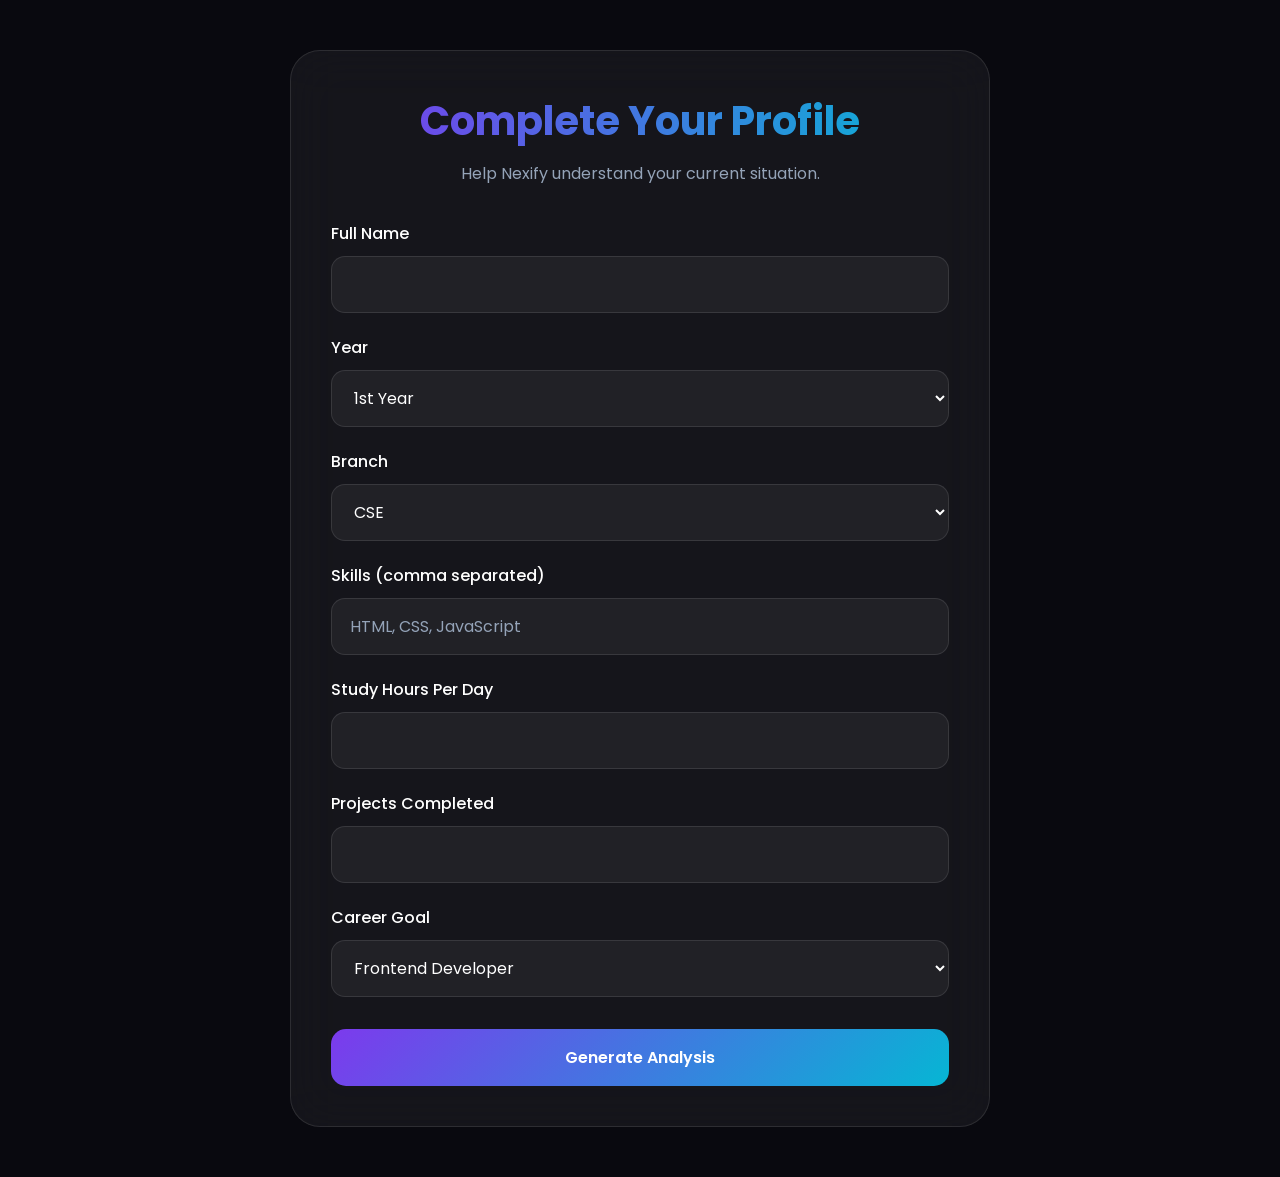
<file: missions.html>
<!DOCTYPE html>
<html lang="en">

<head>

    <meta charset="UTF-8">

    <meta name="viewport"
          content="width=device-width, initial-scale=1.0">

    <title>
        Nexify | AI Daily Growth Engine
    </title>

    <link rel="stylesheet"
          href="css/style.css">

    <link rel="stylesheet"
          href="css/missions.css">

    <link href="https://fonts.googleapis.com/css2?family=Poppins:wght@300;400;500;600;700;800&display=swap"
          rel="stylesheet">

</head>

<body>

    <div class="missions-container">

        <!-- HEADER -->

        <section class="mission-header glass">

            <h1>
                🎯 AI Daily Growth Engine
            </h1>

            <p>
                AI-powered personalized missions
                generated from your skills,
                projects, learning habits and
                career goals.
            </p>

        </section>

        <!-- CAREER SELECTOR -->

        <section class="career-selector glass">

            <h3>
                Select Career Track
            </h3>

            <select id="careerTrack">

                <option>Frontend Developer</option>
                <option>Backend Developer</option>
                <option>Full Stack Developer</option>
                <option>AI Engineer</option>
                <option>Data Scientist</option>
                <option>Cyber Security Expert</option>

            </select>

            <button id="generateMissionBtn"
                    class="primary-btn">

                Generate AI Missions

            </button>

            <p id="aiStatus"
               class="ai-status">

                Ready To Generate Missions

            </p>

        </section>

        <!-- ANALYSIS -->

        <section class="analysis-grid">

            <div class="analysis-card glass">

                <h3>Current Level</h3>

                <h2 id="userLevel">
                    --
                </h2>

            </div>

            <div class="analysis-card glass">

                <h3>Career Match</h3>

                <h2 id="careerMatch">
                    --
                </h2>

            </div>

            <div class="analysis-card glass">

                <h3>Readiness Score</h3>

                <h2 id="readinessScore">
                    --
                </h2>

            </div>

            <div class="analysis-card glass">

                <h3>Focus Area</h3>

                <h2 id="focusArea">
                    --
                </h2>

            </div>

            <div class="analysis-card glass">

                <h3>Weakest Skill</h3>

                <h2 id="weakestSkill">
                    --
                </h2>

            </div>

            <div class="analysis-card glass">

                <h3>Next Milestone</h3>

                <h2 id="nextLevel">
                    --
                </h2>

            </div>

        </section>

        <!-- CAREER GOAL -->

        <section class="career-overview glass">

            <h3>
                🎯 Target Career
            </h3>

            <h2 id="targetCareer">

                --

            </h2>

        </section>

        <!-- PROGRESS -->

        <section class="progress-section glass">

            <div class="progress-top">

                <h3>
                    Mission Progress
                </h3>

                <span id="progressText">

                    0 / 0 Completed

                </span>

            </div>

            <div class="progress-bar">

                <div id="progressFill"
                     class="progress-fill">

                </div>

            </div>

        </section>

        <!-- AI INSIGHT -->

        <section class="glass ai-insight">

            <h2>
                🧠 AI Insight
            </h2>

            <p id="aiInsight">

                Generate missions to receive
                personalized career guidance.

            </p>

        </section>

        <!-- DAILY MISSIONS -->

        <section class="mission-section">

            <div class="section-title">

                <h2>
                    Today's Personalized Missions
                </h2>

            </div>

            <div id="missionContainer"
                 class="mission-grid">

            </div>

        </section>

        <!-- FUTURE PROJECTION -->

        <section class="future-preview glass">

            <h2>
                🚀 Future Projection
            </h2>

            <p id="futureProjection">

                Complete today's missions
                to unlock your next growth stage.

            </p>

        </section>

        <!-- XP SUMMARY -->

        <section class="reward-section glass">

            <div>

                <h3>
                    Estimated Time
                </h3>

                <h2 id="estimatedTime">

                    0 Min

                </h2>

            </div>

            <div>

                <h3>
                    Today's XP
                </h3>

                <h2 id="rewardPoints">

                    +0 XP

                </h2>

            </div>

            <div>

                <h3>
                    Total XP
                </h3>

                <h2 id="xpPoints">

                    0 XP

                </h2>

            </div>

        </section>

        <!-- ALL MISSIONS COMPLETED -->

        <section id="completionSection"
                 class="completion-section glass">

            <h2>

                🎉 Amazing Work!

            </h2>

            <p>

                You completed all
                today's AI missions.

            </p>

            <p>

                Come back tomorrow
                for fresh personalized missions.

            </p>

        </section>

    </div>

    <script src="js/config.js"></script>
    <script src="js/missions.js"></script>

</body>

</html>
</file>
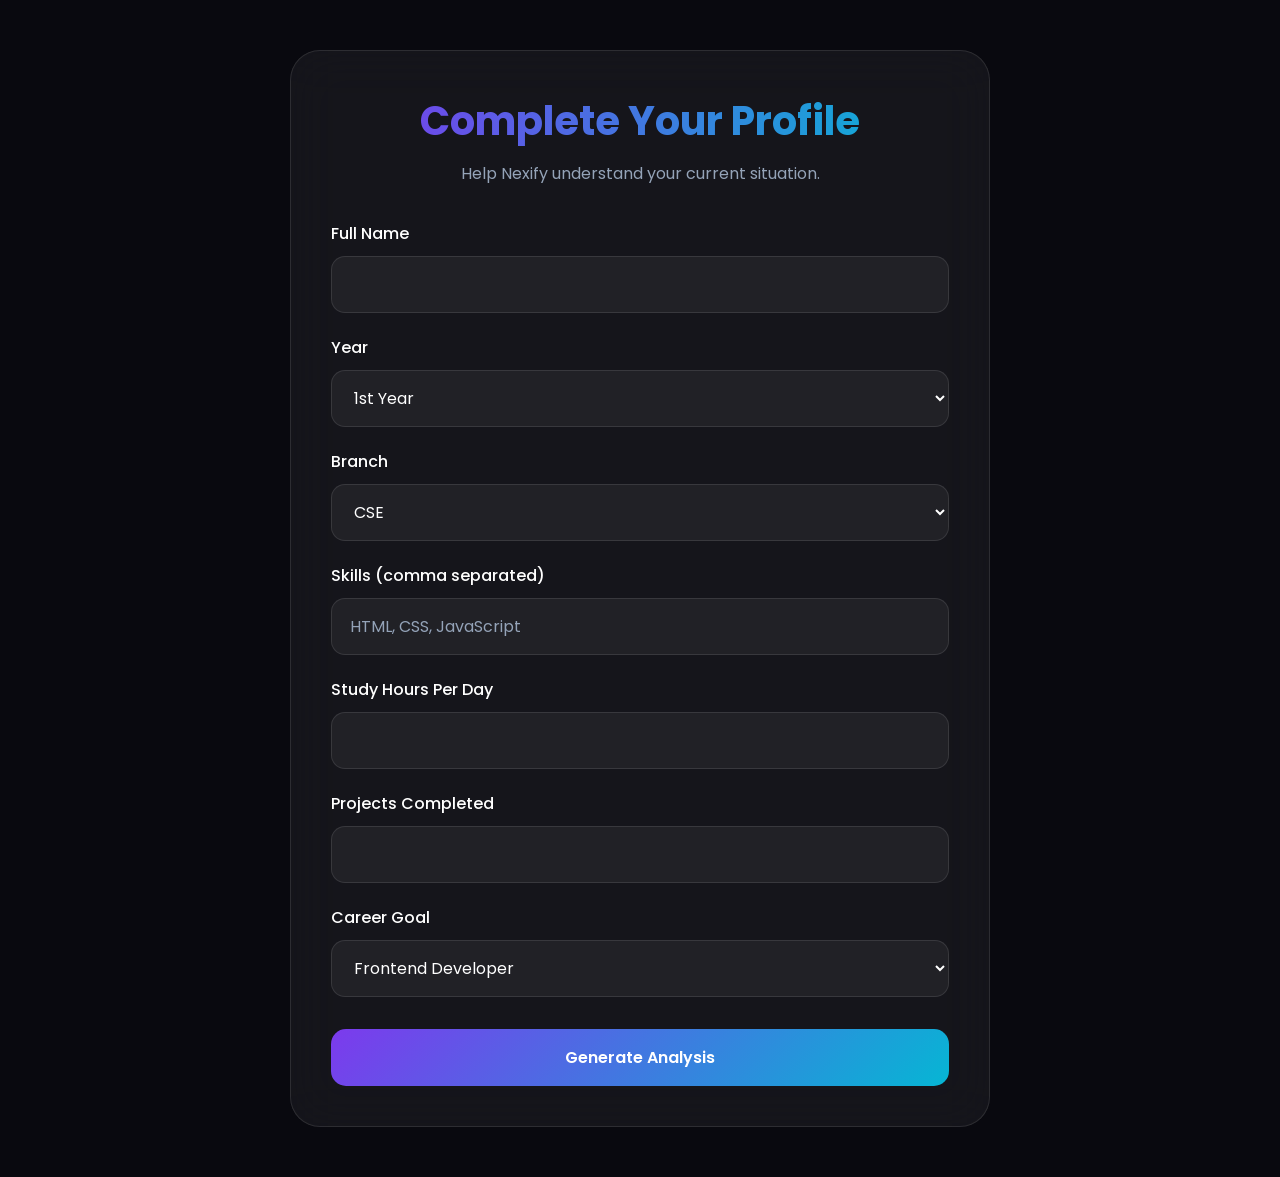
<file: profile.html>
<!DOCTYPE html>
<html lang="en">

<head>
    <meta charset="UTF-8">
    <meta name="viewport" content="width=device-width, initial-scale=1.0">
    <title>Nexify | Profile Setup</title>

    <link rel="stylesheet" href="css/style.css">
    <link rel="stylesheet" href="css/profile.css">

    <link href="https://fonts.googleapis.com/css2?family=Poppins:wght@300;400;500;600;700;800&display=swap"
        rel="stylesheet">
</head>

<body>

    <div class="profile-container glass">
	
        <div class="profile-header">

            <h1>Complete Your Profile</h1>

            <p>
                Help Nexify understand your current situation.
            </p>

        </div>

        <form id="profileForm">

            <div class="input-group">
                <label>Full Name</label>
                <input type="text" id="name" required>
            </div>

            <div class="input-group">
                <label>Year</label>
                <select id="year">

                    <option>1st Year</option>
                    <option>2nd Year</option>
                    <option>3rd Year</option>
                    <option>4th Year</option>

                </select>
            </div>

            <div class="input-group">
                <label>Branch</label>

                <select id="branch">

                    <option>CSE</option>
                    <option>IT</option>
                    <option>ECE</option>
                    <option>EEE</option>
                    <option>Mechanical</option>

                </select>
            </div>

            <div class="input-group">
                <label>Skills (comma separated)</label>
                <input type="text"
                    id="skills"
                    placeholder="HTML, CSS, JavaScript">
            </div>

            <div class="input-group">
                <label>Study Hours Per Day</label>
                <input type="number"
                    id="studyHours"
                    min="0"
                    max="24">
            </div>

            <div class="input-group">
                <label>Projects Completed</label>
                <input type="number"
                    id="projects"
                    min="0">
            </div>

            <div class="input-group">
                <label>Career Goal</label>

                <select id="goal">

                    <option>Frontend Developer</option>
                    <option>Backend Developer</option>
                    <option>Full Stack Developer</option>
                    <option>AI Engineer</option>
                    <option>Data Scientist</option>
                    <option>Cyber Security Expert</option>

                </select>

            </div>

            <button type="submit"
                class="primary-btn">
                Generate Analysis
            </button>

        </form>

    </div>

    <script src="js/profile.js"></script>

</body>

</html>
</file>
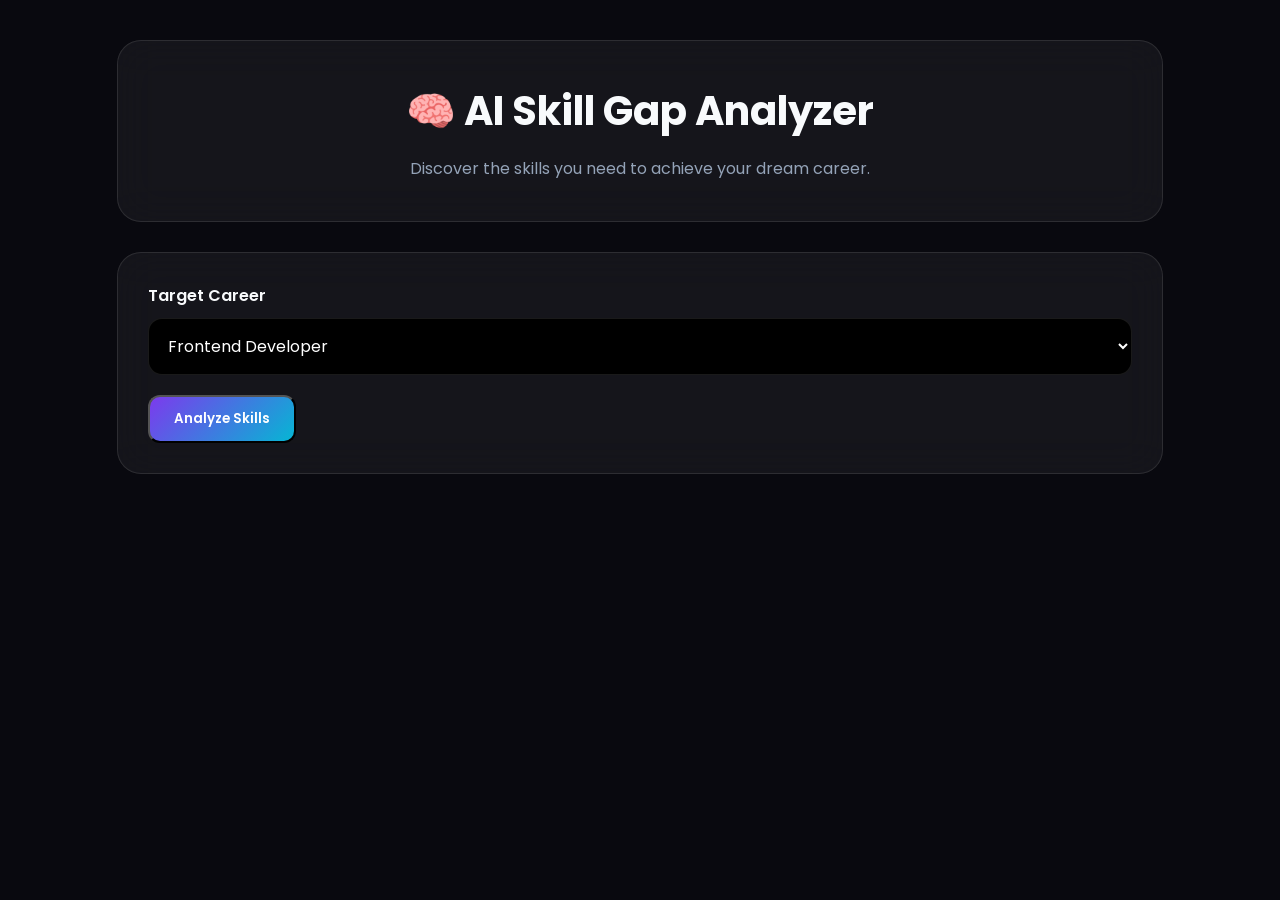
<file: skillgap.html>
<!DOCTYPE html>
<html lang="en">

<head>
    <meta charset="UTF-8">
    <meta name="viewport" content="width=device-width, initial-scale=1.0">
    <title>Skill Gap Analyzer | Nexify</title>

    <link rel="stylesheet" href="css/style.css">
    <link rel="stylesheet" href="css/skillgap.css">
</head>

<body>

    <div class="skillgap-container">

        <div class="glass hero-card">

            <h1>🧠 AI Skill Gap Analyzer</h1>

            <p>
                Discover the skills you need to achieve your dream career.
            </p>

        </div>

        <div class="glass analyzer-card">

            <div class="input-group">

                <label>Target Career</label>

                <select id="careerSelect">

                    

                </select>

            </div>

            <button id="analyzeBtn"
                    class="primary-btn">

                Analyze Skills

            </button>

        </div>

        <div id="resultSection"
             class="result-section">

        </div>

    </div>

    <script src="js/skillgap.js"></script>

</body>

</html>
</file>
<file: css/style.css>
/* Google Font */
@import url('https://fonts.googleapis.com/css2?family=Poppins:wght@300;400;500;600;700;800&display=swap');

:root{
    --bg:#09090f;
    --card:rgba(255,255,255,0.05);
    --border:rgba(255,255,255,0.1);

    --primary:#7c3aed;
    --secondary:#06b6d4;
    --success:#22c55e;

    --text:#f8fafc;
    --muted:#94a3b8;
}

*{
    margin:0;
    padding:0;
    box-sizing:border-box;
    scroll-behavior:smooth;
    font-family:'Poppins',sans-serif;
}

body{
    background:var(--bg);
    color:var(--text);
    overflow-x:hidden;
    min-height:100vh;
}

/* =====================
BACKGROUND EFFECTS
===================== */

.bg-gradient{
    position:fixed;
    inset:0;
    z-index:-3;

    background:
    radial-gradient(circle at 20% 20%,
    rgba(124,58,237,.25),
    transparent 35%),

    radial-gradient(circle at 80% 40%,
    rgba(6,182,212,.20),
    transparent 35%);
}

.bg-blur{
    position:fixed;
    border-radius:50%;
    filter:blur(120px);
    z-index:-2;
}

.blur-1{
    width:300px;
    height:300px;
    background:#7c3aed;
    top:-100px;
    left:-100px;
}

.blur-2{
    width:300px;
    height:300px;
    background:#06b6d4;
    right:-100px;
    bottom:-100px;
}

/* =====================
GLASS
===================== */

.glass{
    background:var(--card);

    backdrop-filter:blur(20px);

    border:1px solid var(--border);

    border-radius:24px;
}

/* =====================
NAVBAR
===================== */

.navbar{
    position:sticky;
    top:0;

    z-index:1000;

    display:flex;
    justify-content:space-between;
    align-items:center;

    padding:20px 8%;

    backdrop-filter:blur(30px);
    border-bottom:1px solid rgba(255,255,255,.08);
    background:rgba(9,9,15,.6);
}

.logo{
    font-size:1.8rem;
    font-weight:800;

    background:linear-gradient(
    90deg,
    var(--primary),
    var(--secondary));

    -webkit-background-clip:text;
    color:transparent;
}

.hidden{
    opacity:0;
    transform:translateY(50px);
    transition:.8s ease;
}

.show{
    opacity:1;
    transform:translateY(0);
}

.nav-links{
    display:flex;
    gap:30px;
}

.nav-links a{
    color:var(--muted);
    text-decoration:none;
    transition:.3s;
}

.nav-links a:hover{
    color:white;
}

.nav-btn,
.primary-btn{
    text-decoration:none;

    padding:12px 24px;

    border-radius:12px;

    background:
    linear-gradient(
    135deg,
    var(--primary),
    var(--secondary));

    color:white;

    font-weight:600;

    transition:.4s;
}

.nav-btn:hover,
.primary-btn:hover{
    transform:translateY(-4px);
}

.secondary-btn{
    padding:12px 24px;

    border:1px solid var(--border);

    border-radius:12px;

    color:white;

    text-decoration:none;
}

/* =====================
HERO
===================== */

.hero{
    min-height:90vh;

    display:flex;
    justify-content:center;
    align-items:center;

    text-align:center;

    padding:80px 8%;
}

.hero-content{
    max-width:850px;
}

.hero-badge{
    display:inline-block;

    margin-bottom:20px;

    padding:10px 18px;

    border-radius:50px;

    background:rgba(124,58,237,.15);

    border:1px solid rgba(124,58,237,.3);

    color:#c4b5fd;
}

.hero h1{
    font-size:4rem;
    line-height:1.1;
    margin-bottom:20px;
}

.hero p{
    color:var(--muted);
    line-height:1.8;
    font-size:1.1rem;
}

.hero-buttons{
    margin-top:35px;

    display:flex;
    justify-content:center;
    gap:15px;
}

/* =====================
SECTIONS
===================== */

section{
    padding:100px 8%;
}

.section-title{
    text-align:center;
    margin-bottom:50px;
}

.section-title h2{
    font-size:2.5rem;
    margin-bottom:10px;
}

.section-title p{
    color:var(--muted);
}

/* =====================
STATS
===================== */

.stats{
    display:grid;
    grid-template-columns:
    repeat(auto-fit,minmax(250px,1fr));

    gap:25px;
}

.stat-card{
    text-align:center;
    padding:35px;
}

.stat-card h2{
    font-size:2.4rem;
    margin-bottom:10px;
}

.stat-card p{
    color:var(--muted);
}

/* =====================
FEATURES
===================== */

.feature-grid{
    display:grid;

    grid-template-columns:
    repeat(auto-fit,minmax(280px,1fr));

    gap:25px;
}

.feature-card{
    text-decoration:none;
    color:white;

    padding:30px;

    transition:.4s;
}

.feature-card:hover{
    transform:
    translateY(-8px)
    scale(1.02);

    border-color:
    rgba(124,58,237,.5);
}

.feature-card h3{
    margin-bottom:12px;
}

.feature-card p{
    color:var(--muted);
}

/* =====================
AI PREVIEW
===================== */

.preview-container{
    display:grid;

    grid-template-columns:
    repeat(auto-fit,minmax(250px,1fr));

    gap:20px;

    padding:35px;
}

.preview-item{
    text-align:center;
}

.preview-item span{
    font-size:2rem;
    font-weight:700;
}

/* =====================
TIMELINE
===================== */

.timeline-wrapper{
display:grid;
grid-template-columns:repeat(5,1fr);
gap:20px;
justify-content:center;
}
.timeline-card{
    min-width:220px;
    padding:25px;
}

/* =====================
ANALYTICS
===================== */

.chart-card{
    padding:30px;
}

canvas{
    width:100%;
}

/* =====================
CTA
===================== */

.cta-box{
    text-align:center;
    padding:60px 30px;
}

.cta-box h2{
    font-size:2.5rem;
    margin-bottom:15px;
}

.cta-box p{
    color:var(--muted);
    margin-bottom:25px;
}

/* =====================
FOOTER
===================== */

footer{
    text-align:center;
    padding:40px 20px;
    border-top:1px solid var(--border);
}

footer p{
    color:var(--muted);
    margin-top:8px;
}

/* =====================
RESPONSIVE
===================== */

@media(max-width:768px){

    .hero h1{
        font-size:2.5rem;
    }

    .hero-buttons{
        flex-direction:column;
        align-items:center;
    }

    .nav-links{
        display:none;
    }

    section{
        padding:80px 5%;
    }
}
</file>
<file: css/missions.css>
/* ===================================
   NEXIFY AI DAILY GROWTH ENGINE
=================================== */

.missions-container{
    max-width:1400px;
    margin:auto;
    padding:40px 6%;
}

/* ===================================
   HEADER
=================================== */

.mission-header{
    text-align:center;
    padding:50px;
    margin-bottom:30px;
}

.mission-header h1{
    font-size:3rem;
    font-weight:800;
    margin-bottom:15px;

    background:linear-gradient(
        90deg,
        #8b5cf6,
        #06b6d4
    );

    -webkit-background-clip:text;
    -webkit-text-fill-color:transparent;
}

.mission-header p{
    max-width:700px;
    margin:auto;
    color:var(--muted);
    line-height:1.8;
}

/* ===================================
   CAREER SELECTOR
=================================== */

.career-selector{
    padding:30px;
    margin-bottom:30px;
    text-align:center;
}

.career-selector h3{
    margin-bottom:20px;
}

#careerTrack{
    width:100%;
    max-width:500px;
    padding:15px 20px;

    border:none;
    outline:none;

    border-radius:14px;

    background:
    rgba(255,255,255,.05);

    color:white;

    margin-bottom:20px;

    font-size:1rem;
}

.primary-btn{

    border:none;
    cursor:pointer;

    padding:14px 30px;

    border-radius:14px;

    font-weight:700;

    background:
    linear-gradient(
        135deg,
        #7c3aed,
        #06b6d4
    );

    color:white;

    transition:.3s;
}

.primary-btn:hover{

    transform:
    translateY(-4px);

    box-shadow:
    0 10px 25px
    rgba(124,58,237,.35);
}

.ai-status{

    margin-top:15px;

    color:var(--muted);

    font-size:.95rem;
}

/* ===================================
   ANALYSIS GRID
=================================== */

.analysis-grid{

    display:grid;

    grid-template-columns:
    repeat(auto-fit,minmax(250px,1fr));

    gap:20px;

    margin-bottom:30px;
}

.analysis-card{

    padding:30px;

    text-align:center;

    position:relative;

    overflow:hidden;

    transition:.35s;
}

.analysis-card:hover{

    transform:
    translateY(-8px);
}

.analysis-card h3{

    color:var(--muted);

    margin-bottom:12px;

    font-size:.95rem;
}

.analysis-card h2{

    font-size:2rem;

    font-weight:700;
}

.analysis-card::before{

    content:"";

    position:absolute;

    width:220px;
    height:220px;

    top:-100px;
    right:-100px;

    background:
    radial-gradient(
        rgba(124,58,237,.18),
        transparent 70%
    );

    pointer-events:none;
}

/* ===================================
   CAREER OVERVIEW
=================================== */

.career-overview{

    padding:35px;

    text-align:center;

    margin-bottom:30px;
}

.career-overview h3{

    color:var(--muted);

    margin-bottom:12px;
}

.career-overview h2{

    font-size:2rem;

    background:
    linear-gradient(
        90deg,
        #06b6d4,
        #8b5cf6
    );

    -webkit-background-clip:text;
    -webkit-text-fill-color:transparent;
}

/* ===================================
   PROGRESS
=================================== */

.progress-section{

    padding:30px;

    margin-bottom:30px;
}

.progress-top{

    display:flex;

    justify-content:space-between;

    align-items:center;

    margin-bottom:15px;
}

.progress-top span{

    color:var(--muted);
}

.progress-bar{

    width:100%;

    height:12px;

    background:
    rgba(255,255,255,.08);

    border-radius:30px;

    overflow:hidden;
}

.progress-fill{

    width:0%;

    height:100%;

    border-radius:30px;

    background:
    linear-gradient(
        90deg,
        #7c3aed,
        #06b6d4
    );

    transition:1s ease;
}

/* ===================================
   AI INSIGHT
=================================== */

.ai-insight{

    padding:35px;

    margin-bottom:30px;

    position:relative;

    overflow:hidden;
}

.ai-insight h2{

    margin-bottom:15px;
}

.ai-insight p{

    color:var(--muted);

    line-height:1.8;
}

.ai-insight::before{

    content:"";

    position:absolute;

    width:300px;
    height:300px;

    top:-150px;
    right:-120px;

    background:
    radial-gradient(
        rgba(6,182,212,.15),
        transparent 70%
    );

    pointer-events:none;
}

/* ===================================
   MISSION SECTION
=================================== */

.mission-section{

    margin-bottom:35px;
}

.section-title{

    margin-bottom:20px;
}

.section-title h2{

    font-size:2rem;
}

/* ===================================
   MISSION GRID
=================================== */

.mission-grid{

    display:grid;

    grid-template-columns:
    repeat(auto-fit,minmax(340px,1fr));

    gap:22px;
}

/* ===================================
   MISSION CARD
=================================== */

.mission-card{

    position:relative;

    overflow:hidden;

    padding:30px;

    transition:.35s;
}

.mission-card:hover{

    transform:
    translateY(-10px);

    box-shadow:
    0 15px 35px
    rgba(124,58,237,.15);
}

.mission-card h3{

    font-size:1.2rem;

    margin-bottom:12px;
}

.mission-card p{

    color:var(--muted);

    line-height:1.7;

    margin-bottom:18px;
}

.mission-card::before{

    content:"";

    position:absolute;

    width:250px;
    height:250px;

    top:-120px;
    right:-120px;

    background:
    radial-gradient(
        rgba(124,58,237,.15),
        transparent 70%
    );

    pointer-events:none;
}

/* ===================================
   BADGES
=================================== */

.badge-container{

    display:flex;

    flex-wrap:wrap;

    gap:10px;

    margin-bottom:18px;
}

.badge{

    padding:8px 14px;

    border-radius:50px;

    font-size:.85rem;

    font-weight:600;

    background:
    rgba(255,255,255,.08);
}

/* Difficulty */

.easy{

    background:
    rgba(34,197,94,.15);

    color:#22c55e;
}

.medium{

    background:
    rgba(234,179,8,.15);

    color:#eab308;
}

.hard{

    background:
    rgba(239,68,68,.15);

    color:#ef4444;
}

/* ===================================
   COMPLETE BUTTON
=================================== */

.complete-btn{

    width:100%;

    padding:14px;

    border:none;

    border-radius:14px;

    cursor:pointer;

    font-weight:700;

    color:white;

    background:
    linear-gradient(
        135deg,
        #7c3aed,
        #06b6d4
    );

    transition:.3s;
}

.complete-btn:hover{

    transform:
    translateY(-3px);
}

.complete-btn:disabled{

    background:
    rgba(34,197,94,.2);

    color:#22c55e;

    cursor:not-allowed;
}

/* ===================================
   COMPLETED CARD
=================================== */

.mission-card.completed{

    border:1px solid
    rgba(34,197,94,.4);
}

.mission-card.completed::after{

    content:"✓";

    position:absolute;

    top:15px;
    right:18px;

    font-size:1.2rem;

    color:#22c55e;

    font-weight:700;
}

/* ===================================
   FUTURE PROJECTION
=================================== */

.future-preview{

    padding:35px;

    margin-top:35px;

    margin-bottom:35px;

    text-align:center;
}

.future-preview h2{

    margin-bottom:15px;
}

.future-preview p{

    color:var(--muted);

    line-height:1.8;
}

/* ===================================
   XP SUMMARY
=================================== */

.reward-section{

    display:grid;

    grid-template-columns:
    repeat(auto-fit,minmax(220px,1fr));

    gap:20px;

    padding:35px;

    margin-bottom:35px;
}

.reward-section div{

    text-align:center;
}

.reward-section h3{

    color:var(--muted);

    margin-bottom:10px;
}

.reward-section h2{

    font-size:2rem;
}

/* ===================================
   COMPLETION SECTION
=================================== */

.completion-section{

    display:none;

    text-align:center;

    padding:45px;
}

.completion-section h2{

    font-size:2rem;

    margin-bottom:15px;
}

.completion-section p{

    color:var(--muted);

    line-height:1.8;
}

/* ===================================
   FLOATING GLOW
=================================== */

.glass{

    position:relative;

    overflow:hidden;
}

.glass::after{

    content:"";

    position:absolute;

    inset:0;

    background:
    linear-gradient(
        135deg,
        rgba(255,255,255,.04),
        transparent
    );

    pointer-events:none;
}

/* ===================================
   SCROLL ANIMATION
=================================== */

.analysis-card,
.mission-card,
.ai-insight,
.future-preview,
.reward-section{

    animation:
    fadeUp .6s ease;
}

@keyframes fadeUp{

    from{

        opacity:0;

        transform:
        translateY(20px);
    }

    to{

        opacity:1;

        transform:
        translateY(0);
    }
}

select{
    width:100%;
    padding:18px 20px;
    background:#2b3245;
    color:#ffffff;
    border:none;
    border-radius:14px;
    font-size:16px;
}

select option{
    background:#2b3245;
    color:#ffffff;
}


/* ===================================
   RESPONSIVE
=================================== */

@media(max-width:768px){

    .missions-container{

        padding:25px;
    }

    .mission-header{

        padding:30px 20px;
    }

    .mission-header h1{

        font-size:2.2rem;
    }

    .analysis-card h2{

        font-size:1.5rem;
    }

    .career-overview h2{

        font-size:1.6rem;
    }

    .reward-section h2{

        font-size:1.6rem;
    }

    .section-title h2{

        font-size:1.6rem;
    }

    .progress-top{

        flex-direction:column;

        gap:10px;

        align-items:flex-start;
    }
}
</file>
<file: css/profile.css>
/* ==========================
   PROFILE PAGE
========================== */

body{
    min-height:100vh;

    display:flex;
    justify-content:center;
    align-items:center;

    padding:50px 20px;
}

/* ==========================
   CONTAINER
========================== */

.profile-container{

    width:100%;
    max-width:700px;

    padding:40px;

    border-radius:30px;

    backdrop-filter:blur(25px);

    animation:fadeUp .8s ease;
}

/* ==========================
   HEADER
========================== */

.profile-header{
    text-align:center;
    margin-bottom:35px;
}

.profile-header h1{

    font-size:2.5rem;
    margin-bottom:10px;

    background:linear-gradient(
    90deg,
    #7c3aed,
    #06b6d4);

    -webkit-background-clip:text;
    color:transparent;
}

.profile-header p{
    color:var(--muted);
}

/* ==========================
   FORM
========================== */

#profileForm{

    display:flex;
    flex-direction:column;
    gap:22px;
}

/* ==========================
   INPUT GROUP
========================== */

.input-group{

    display:flex;
    flex-direction:column;
    gap:10px;
}

.input-group label{

    color:white;
    font-weight:500;
}

/* ==========================
   INPUTS
========================== */

.input-group input,
.input-group select{

    width:100%;

    padding:15px 18px;

    border-radius:14px;

    border:1px solid
    rgba(255,255,255,.1);

    background:
    rgba(255,255,255,.05);

    color:white;

    outline:none;

    font-size:1rem;

    transition:.3s;
}

.input-group input:focus,
.input-group select:focus{

    border-color:#7c3aed;

    box-shadow:
    0 0 20px
    rgba(124,58,237,.3);
}

/* ==========================
   PLACEHOLDER
========================== */

input::placeholder{
    color:#94a3b8;
}

/* ==========================
   SELECT OPTIONS
========================== */

select option{
    background:#111827;
    color:white;
}

/* ==========================
   BUTTON
========================== */

.primary-btn{

    border:none;
    cursor:pointer;

    margin-top:10px;

    padding:16px;

    font-size:1rem;

    font-weight:600;

    border-radius:15px;

    background:
    linear-gradient(
    135deg,
    #7c3aed,
    #06b6d4);

    color:white;

    transition:.4s;
}

.primary-btn:hover{

    transform:translateY(-4px);

    box-shadow:
    0 15px 35px
    rgba(124,58,237,.35);
}

/* ==========================
   ANIMATION
========================== */

@keyframes fadeUp{

    from{

        opacity:0;

        transform:
        translateY(40px);
    }

    to{

        opacity:1;

        transform:
        translateY(0);
    }
}

/* ==========================
   RESPONSIVE
========================== */

@media(max-width:768px){

    .profile-container{

        padding:25px;
    }

    .profile-header h1{

        font-size:2rem;
    }
}
</file>
<file: css/skillgap.css>
.skillgap-container{

    max-width:1200px;

    margin:auto;

    padding:40px 6%;
}

.hero-card{

    text-align:center;

    padding:40px;

    margin-bottom:30px;
}

.hero-card h1{

    margin-bottom:15px;

    font-size:2.5rem;
}

.hero-card p{

    color:var(--muted);
}

.analyzer-card{

    padding:30px;

    margin-bottom:30px;
}

.input-group{

    display:flex;

    flex-direction:column;

    gap:10px;
}

.input-group label{

    font-weight:600;
}

.input-group select{

    padding:15px;

    border-radius:14px;

    background:black;

    border:1px solid rgba(255,255,255,.1);

    color:white;
}

.result-section{

    display:grid;

    grid-template-columns:
    repeat(auto-fit,minmax(280px,1fr));

    gap:20px;
}

.primary-btn{
	margin-top:20px;
}

.skill-card{

    padding:25px;

    transition:.3s;
}

.skill-card:hover{

    transform:translateY(-8px);
}

.skill-card h3{

    color:#06b6d4;

    margin-bottom:15px;
}

.skill-card p{

    color:var(--muted);
}

.skill-score{

    font-size:1.8rem;

    font-weight:700;

    margin-top:15px;
}

select{
    width:100%;
    padding:18px 20px;
    background:#2b3245;
    color:#ffffff;
    border:none;
    border-radius:14px;
    font-size:16px;
}

select option{
    background:#2b3245;
    color:#ffffff;
}
</file>
